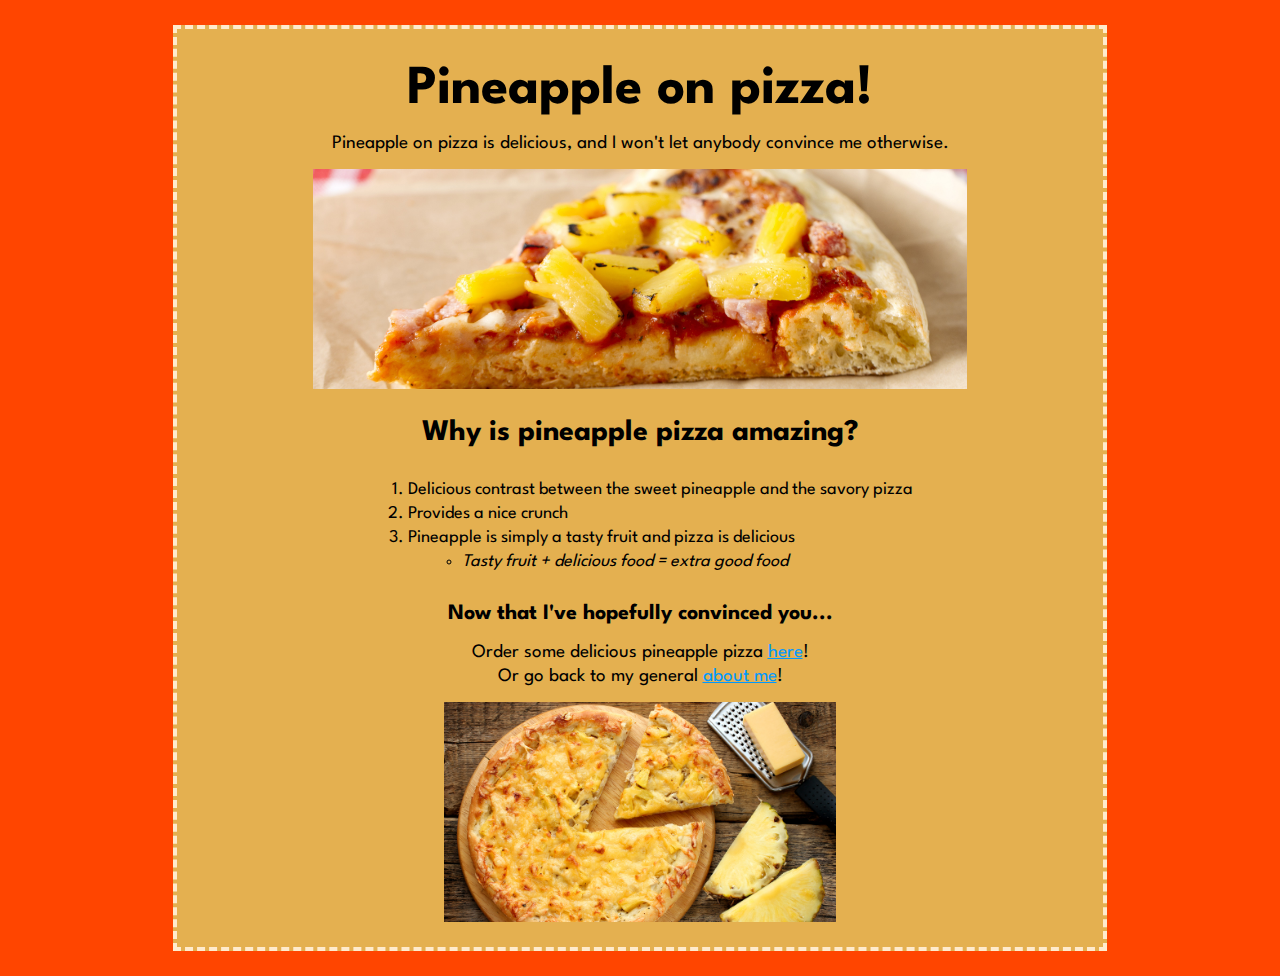
<file: topic.html>
<!DOCTYPE html>
<html lang="en">
<head>
    <meta charset="UTF-8">
    <meta http-equiv="X-UA-Compatible" content="IE=edge">
    <meta name="viewport" content="width=device-width, initial-scale=1.0">
    <link href="styles/mainstyle.css" rel="stylesheet">
    <link href="styles/topicstyle.css" rel="stylesheet">
    <link href="https://fonts.googleapis.com/css2?family=Josefin+Sans:wght@100&family=League+Spartan&display=swap" rel="stylesheet">
    <title>Pineapple Pizza</title>
</head>
<body>
    <h1>Pineapple on pizza!</h1>
    <p>Pineapple on pizza is delicious, and I won't let anybody convince me otherwise.</p>
    <img src="images/pineapple-pizza-1.jpg" alt="Pineapple pizza slice" title="Mouth-watering">
    <h2>Why is pineapple pizza amazing?</h2>
    <div class="list">
        <ol>
            <li>Delicious contrast between the sweet pineapple and the savory pizza</li>
            <li>Provides a nice crunch</li>
            <li>Pineapple is simply a tasty fruit and pizza is delicious
                <ul>
                    <li>Tasty fruit + delicious food = extra good food</li>
                </ul>
            </li>
        </ol>
    </div>
    <h3>Now that I've hopefully convinced you...</h3>
    <p>Order some delicious pineapple pizza <a href="https://dominos.com" target="_blank">here</a>!</p>
    <p>Or go back to my general <a href="index.html">about me</a>!</p>
    <img src="images/pineapple-pizza-2.jpg" alt="Pineapple pizza pie" title="I really want some">
</body>
</html>
</file>
<file: styles/mainstyle.css>
body {
    border: blanchedalmond dashed 4px;
    margin: 25px auto 25px auto;
    width: 70%;
    padding: 15px;
}

h1, h2, h3, p {
    margin: 20px;
    text-align: center;
}

p, ol, ul, li {
    margin: 7px;
}

h1 {
    font-size: 55px;
}

h2 {
    font-size: 30px;
}

h3 {
    font-size: 22px;
}

p {
    font-size: 19px;
}

ul {
    font-style: italic;
}

img {
    margin: 0 auto;
    padding: 10px 20px 10px 20px;
}

div.list {
    display: flex;
    justify-content: center;
    font-size: 18px;
}

h1, h2, h3, p, div.list {
    font-family: 'Josefin Sans', sans-serif;
    font-family: 'League Spartan', sans-serif;
}
</file>
<file: styles/topicstyle.css>
html {
    background-color: orangered;
}

body {
    background-color: rgb(228, 176, 80);
}

img {
    height: 220px;
    width: auto;
    display: block;
    margin: 0 auto;
}

a {
    color: rgb(0, 153, 255);
}

a:hover {
    text-decoration: solid;
    color: rgb(224, 26, 69);
}
</file>
